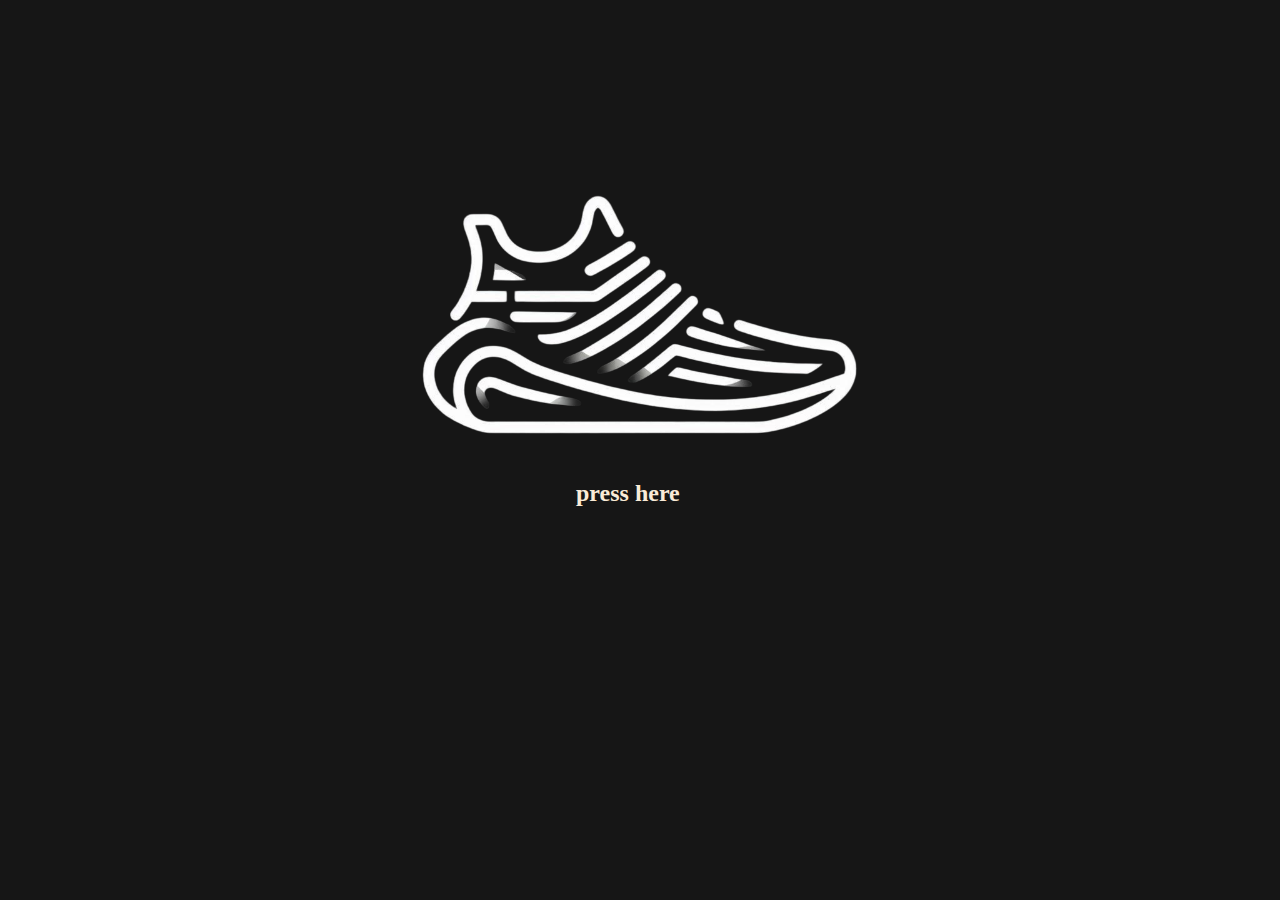
<file: index.html>
<!DOCTYPE html>
<html lang="en">
<head>
    <meta charset="UTF-8" />
    <title>Sneakerz</title>
    <meta name='keywords' content="Sneakers, shoes, shop">
    <meta name="descripcion" content="compra zapatillas originales">
    <style> body{background-color:#161616}</style>
    <link rel="stylesheet" href="style.css">
</head>
<body>
    <nav>
        <img src="imagenes/AAA.png" class="LOGO-INIT">
    </nav>
    <a href="principal.html" class="pass-to-main">            
        <h2>press here</h2>
    </a>
</body>
</html>
</file>
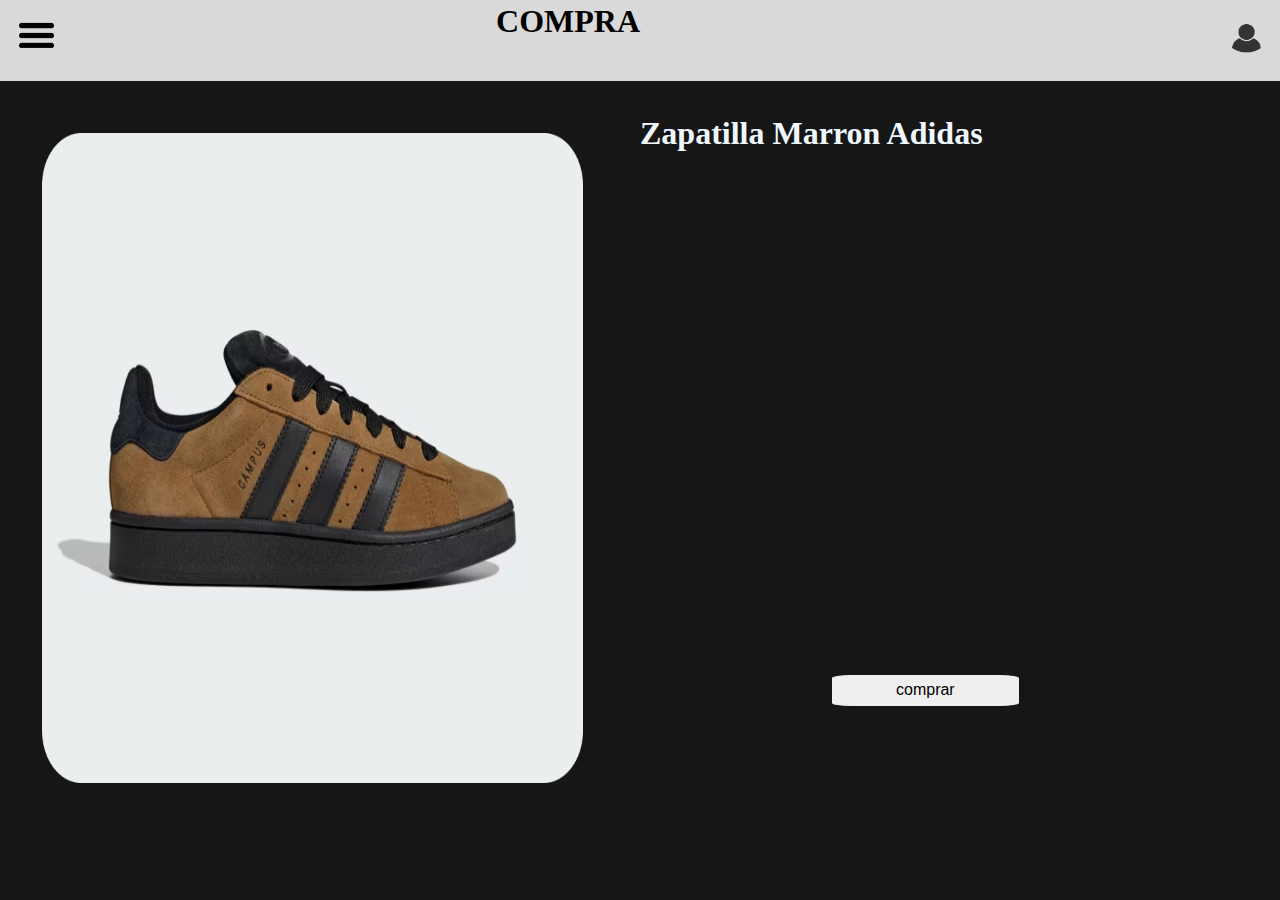
<file: compra-men.html>
<!DOCTYPE html>
<html lang="en">
<head>
    <meta charset="UTF-8" />
    <style> body{background-color:#161616}</style>
    <link rel="stylesheet" href="style.css">
</head>
<body>
    <header>
        <img src="imagenes/image copy 2.png" class="BARRADEMIERDA">
        <div class="MENU">
            <input type="checkbox" id="Categories" class="MENUIMPUT">
            <label class="LABELMENU" for="Categories"> <img class="RAYAS" src="imagenes/3-rayas-ajustes.png"> </label>
            <ul class="ULMENU">
                <li class="LIMENU">
                    <input type="button" value="HOME" class="BOTON" onclick="window.location.href='principal.html';">
                </li>
                <li class="LIMENU">
                    <input type="button" value="MEN" class="BOTON" onclick="window.location.href='MEN.html';">
                </li>
                <li class="LIMENU">
                    <input type="button" value="WOMEN" class="BOTON" onclick="window.location.href='WOMEN.html';">
                </li>
                <li class="LIMENU">
                    <input type="button" value="NEW" class="BOTON" onclick="window.location.href='NEW.html';">
                </li>
            </ul>
        </div>
        <h1 class="text-men">COMPRA</h1>
        <img src="imagenes/imagen-perfil.png" class="CUENTA"> 
        <div class="COMPRA-ZM">
            <img src="imagenes/zapatilla-marron-adidas.png" class="COMPRA-ZM">
        </div>
        <H2 class="TEXT-ZM">
            Zapatilla Marron Adidas
        </H2>
        <BUTTon class="BUTTON">comprar</BUTTon>
    </header>
</body>
</html>
</file>
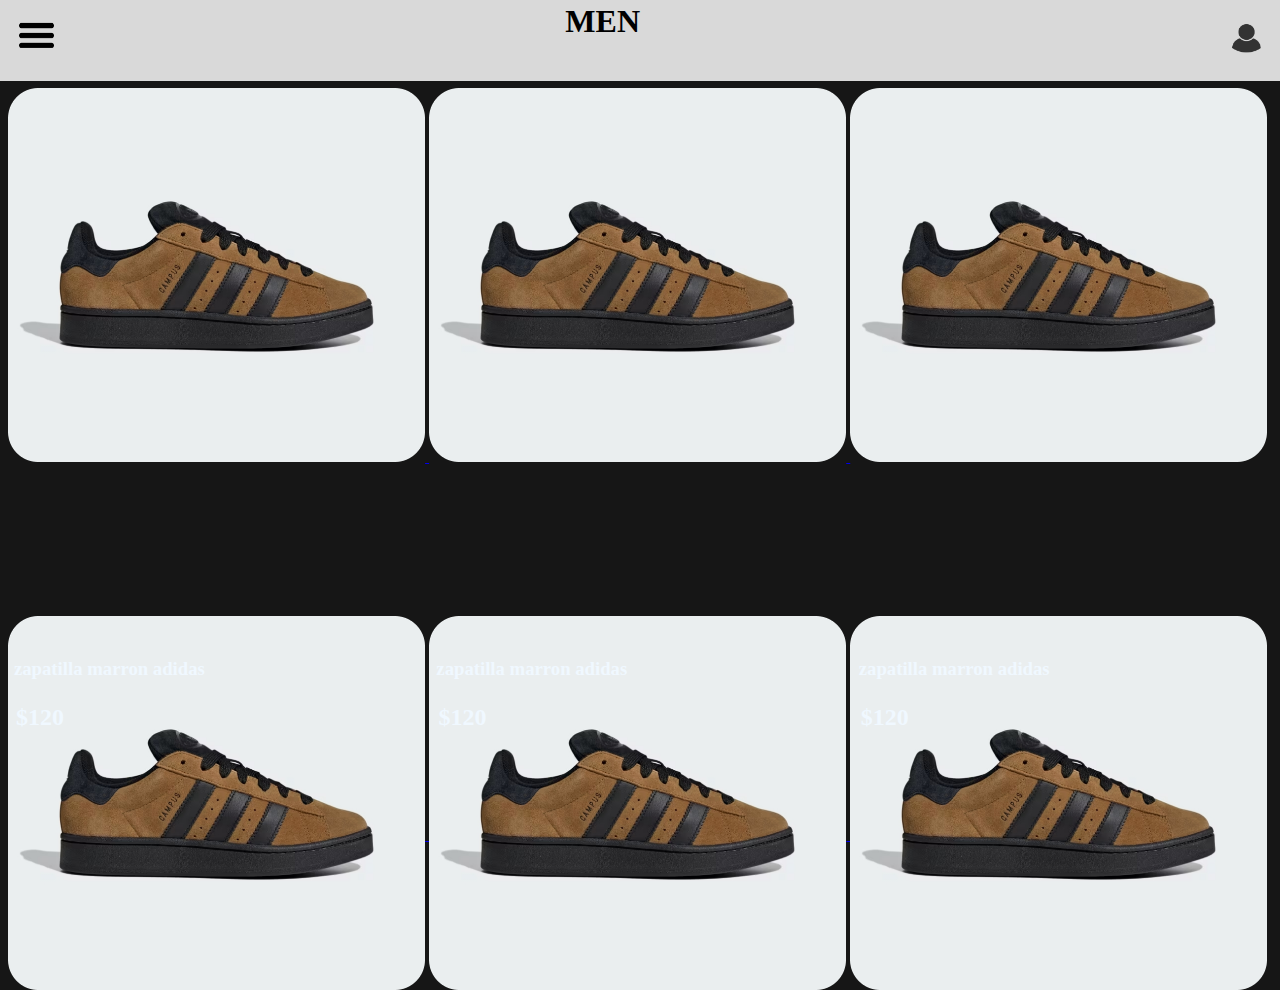
<file: men.html>
<!DOCTYPE html>
<html lang="en">
<head>
    <meta charset="UTF-8" />
    <style> body{background-color:#161616}</style>
    <link rel="stylesheet" href="style.css">
</head>
<body>
    <header>
        <img src="imagenes/image copy 2.png" class="BARRADEMIERDA">
        <div class="MENU">
            <input type="checkbox" id="Categories" class="MENUIMPUT">
            <label class="LABELMENU" for="Categories"> <img class="RAYAS" src="imagenes/3-rayas-ajustes.png"> </label>
            <ul class="ULMENU">
                <li class="LIMENU">
                    <input type="button" value="HOME" class="BOTON" onclick="window.location.href='principal.html';">
                </li>
                <li class="LIMENU">
                    <input type="button" value="WOMEN" class="BOTON" onclick="window.location.href='women.html';">
                </li>
                <li class="LIMENU">
                    <input type="button" value="NEWS" class="BOTON" onclick="window.location.href='news.html';">
                </li>
            </ul>
        </div>
        <h1 class="text-men">MEN</h1>
        <img src="imagenes/imagen-perfil.png" class="CUENTA">      
    </header>
    <div>
        <a href="compra-men.html">            
            <img src="imagenes/zapatilla-marron-adidas.png" class="line-1">
            <img src="imagenes/zapatilla-marron-adidas.png" class="line-1">
            <img src="imagenes/zapatilla-marron-adidas.png" class="line-1">
            <img src="imagenes/zapatilla-marron-adidas.png" class="line-2">
            <img src="imagenes/zapatilla-marron-adidas.png" class="line-2">        
            <img src="imagenes/zapatilla-marron-adidas.png" class="line-2">
        </a>

    </div>
    <div>
        <h3 class="ZAPA-MEN">
            zapatilla marron adidas
        </h3>
        <h2 class="PRICE-MEN">
            $120
        </h2>
    </div>
    <div>
        <h3 class="ZAPA-MEN-2">
            zapatilla marron adidas
        </h3>
        <h2 class="PRICE-MEN-2">
            $120
        </h2>
    </div>
    <div>
        <h3 class="ZAPA-MEN-3">
            zapatilla marron adidas
        </h3>
        <h2 class="PRICE-MEN-3">
            $120
        </h2>
    </div>
</body>
</html>
</file>
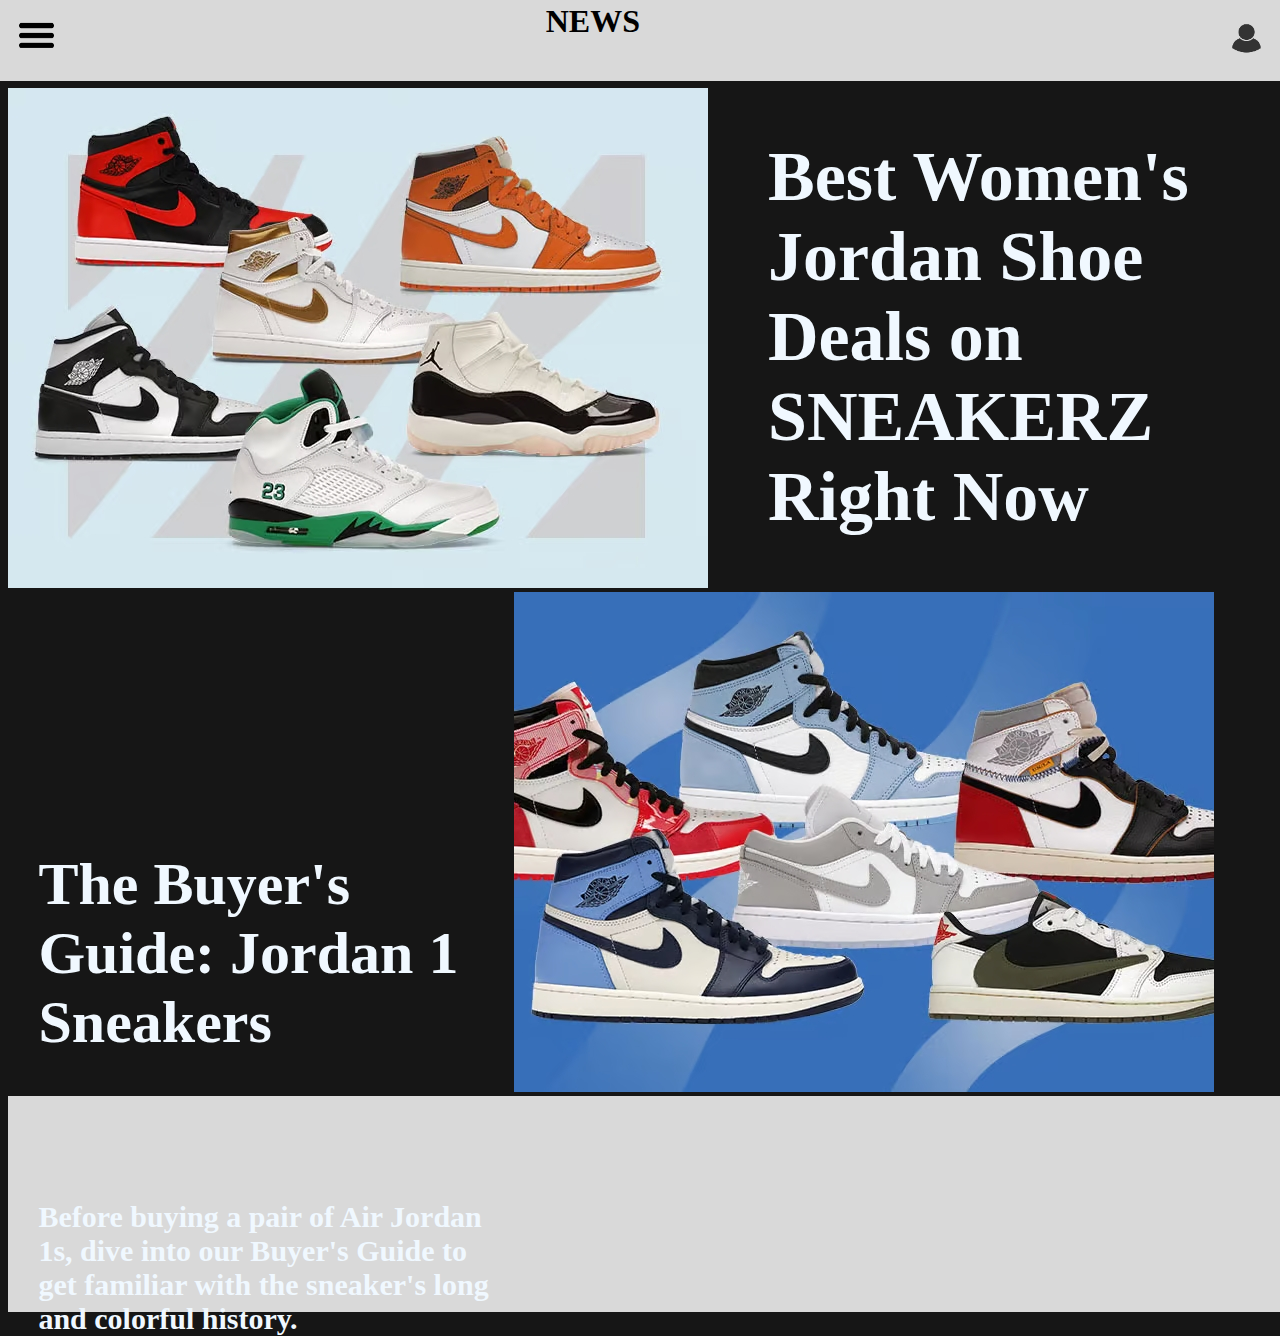
<file: news.html>
<!DOCTYPE html>
<html lang="en">
<head>
    <meta charset="UTF-8" />
    <style> body{background-color:#161616}</style>
    <link rel="stylesheet" href="style.css">
</head>
<body>
    <header>
        <img src="imagenes/image copy 2.png" class="BARRADEMIERDA">
        <div class="MENU">
            <input type="checkbox" id="Categories" class="MENUIMPUT">
            <label class="LABELMENU" for="Categories"> <img class="RAYAS" src="imagenes/3-rayas-ajustes.png"> </label>
            <ul class="ULMENU">
                <li class="LIMENU">
                    <input type="button" value="HOME" class="BOTON" onclick="window.location.href='principal.html';">
                </li>
                <li class="LIMENU">
                    <input type="button" value="MEN" class="BOTON" onclick="window.location.href='men.html';">
                </li>
                <li class="LIMENU">
                    <input type="button" value="WOMEN" class="BOTON" onclick="window.location.href='women.html';">
                </li>
            </ul>
        </div>
        <img src="imagenes/imagen-perfil.png" class="CUENTA">
        <h1 class="text-men">NEWS</h1>
    </header>

    <div class="IMG-NEW">
    <img src="imagenes/BestDealsWomensJordans_blog-Thumb.jpg" alt="">
    </div>

    <div>
        <img  class="IMG-NEW3" src="imagenes/EditorialJordan1BuyerGuide_blog-Thumb.jpg" >
    </div>

    <h1 class="TEXT-NEW2">The Buyer's Guide: Jordan 1 Sneakers</h1>
    <h3 class="TEXT-NEW3">Before buying a pair of Air Jordan 1s, dive into our Buyer's Guide to get familiar with the sneaker's long and colorful history.</h3>
    <img src="imagenes/image copy 2.png" class="SEPARADOR">
    <h1 class="TEXT-NEW"> Best Women's Jordan Shoe Deals on SNEAKERZ Right Now</h1> 
</body>
</html>
</file>
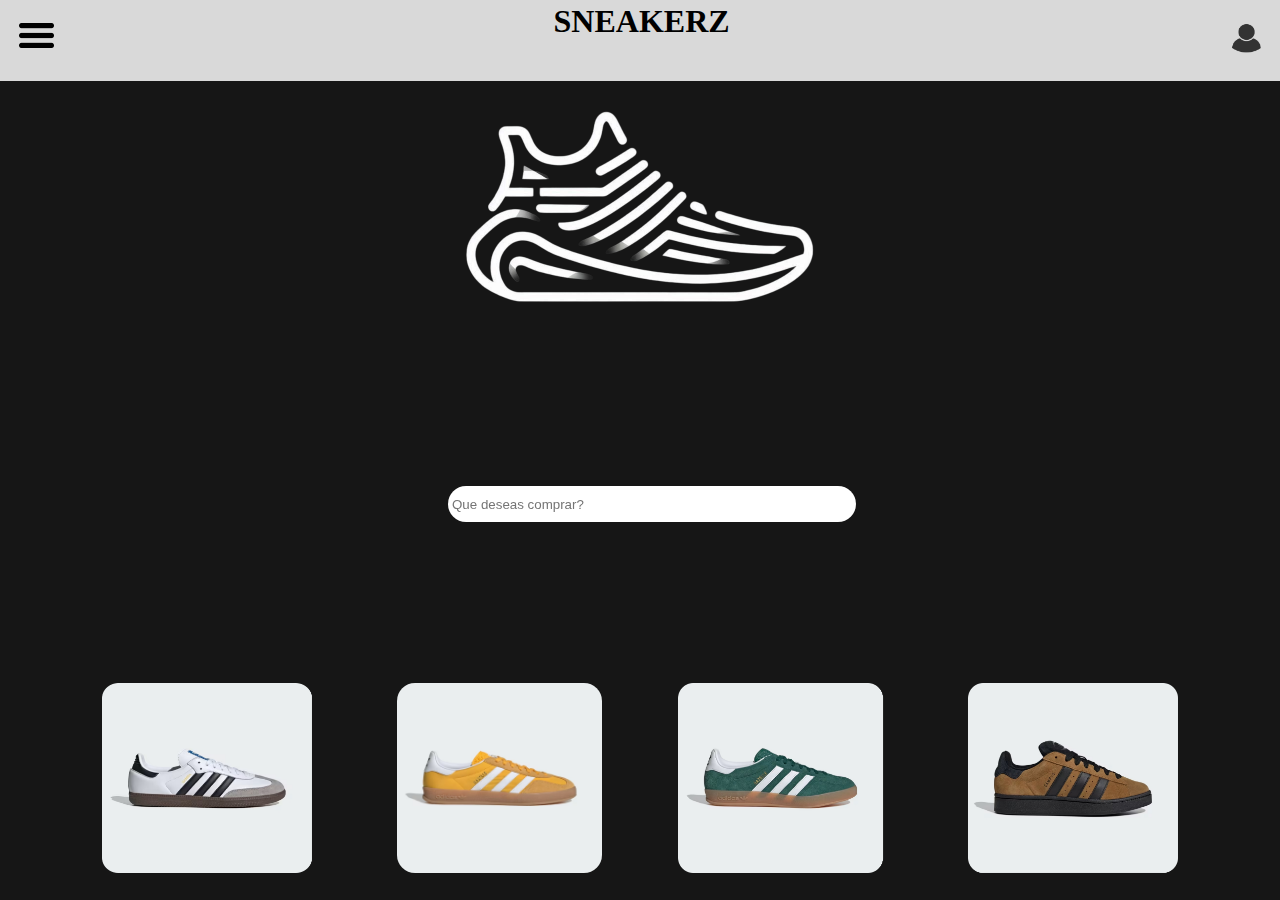
<file: principal.html>
<!DOCTYPE html>
<html>
<head>
    <meta charset="UTF-8" />
    <style> body{background-color:#161616}</style>
    <link rel="stylesheet" href="style.css">
</head>
    <body>
        <header>
            
            <img src="imagenes/image copy 2.png" class="BARRADEMIERDA">

                <!-- <div class="MENU">
                    <input type="checkbox" id="Categories" class="MENUIMPUT">
                        <label class="LABELMENU" for="Categories"> ☰ </label>
                            <ul class="ULMENU">
                                <li class="LIMENU" ><input type="button" value="MEN" class="BOTON" ></li>
                                <li class="LIMENU"><input type="button" value="WOMEN" class="BOTON"></li>
                                <li class="LIMENU"><input type="button" value="NEWS" class="BOTON"></li>
                            </ul>
                </div> -->

                <div class="MENU">
                    <input type="checkbox" id="Categories" class="MENUIMPUT">
                    <label class="LABELMENU" for="Categories"> <img class="RAYAS" src="imagenes/3-rayas-ajustes.png"> </label>
                    <ul class="ULMENU">
                        <li class="LIMENU">
                            <input type="button" value="MEN" class="BOTON" onclick="window.location.href='men.html';">
                        </li>
                        <li class="LIMENU">
                            <input type="button" value="WOMEN" class="BOTON" onclick="window.location.href='women.html';">
                        </li>
                        <li class="LIMENU">
                            <input type="button" value="NEWS" class="BOTON" onclick="window.location.href='news.html';">
                        </li>
                    </ul>
                </div> 

                <img src="imagenes/imagen-perfil.png" class="CUENTA">
            <img src="imagenes/AAA.png" class="LOGOMAIN">  
            <h1 class="text-principal">SNEAKERZ</h1>     
        </header>
        
            <main>
            <div class="BUSQUEDA">
                <input type="text" placeholder="Que deseas comprar?" class="BUSQUEDA">
            </div>
            <div class="PRODUCTOS">        
                <img src="imagenes\zapatilla-zamba-adidas.png" class="zapatillablanca">
                    
                <img src="imagenes/zapatilla-marron-adidas.png" class="zapatillamarron">
                    
                <img src="imagenes/zapatilla-verde-adidas.png" class="zapatillaverde">
                
                <img src="imagenes/Zapatillas_Gazelle_Indoor_Amarillo_IE6606_01_standard.jpg" class="zapatillaamarilla">
                    
        
            
        </main>
    </body>
</html>
</file>
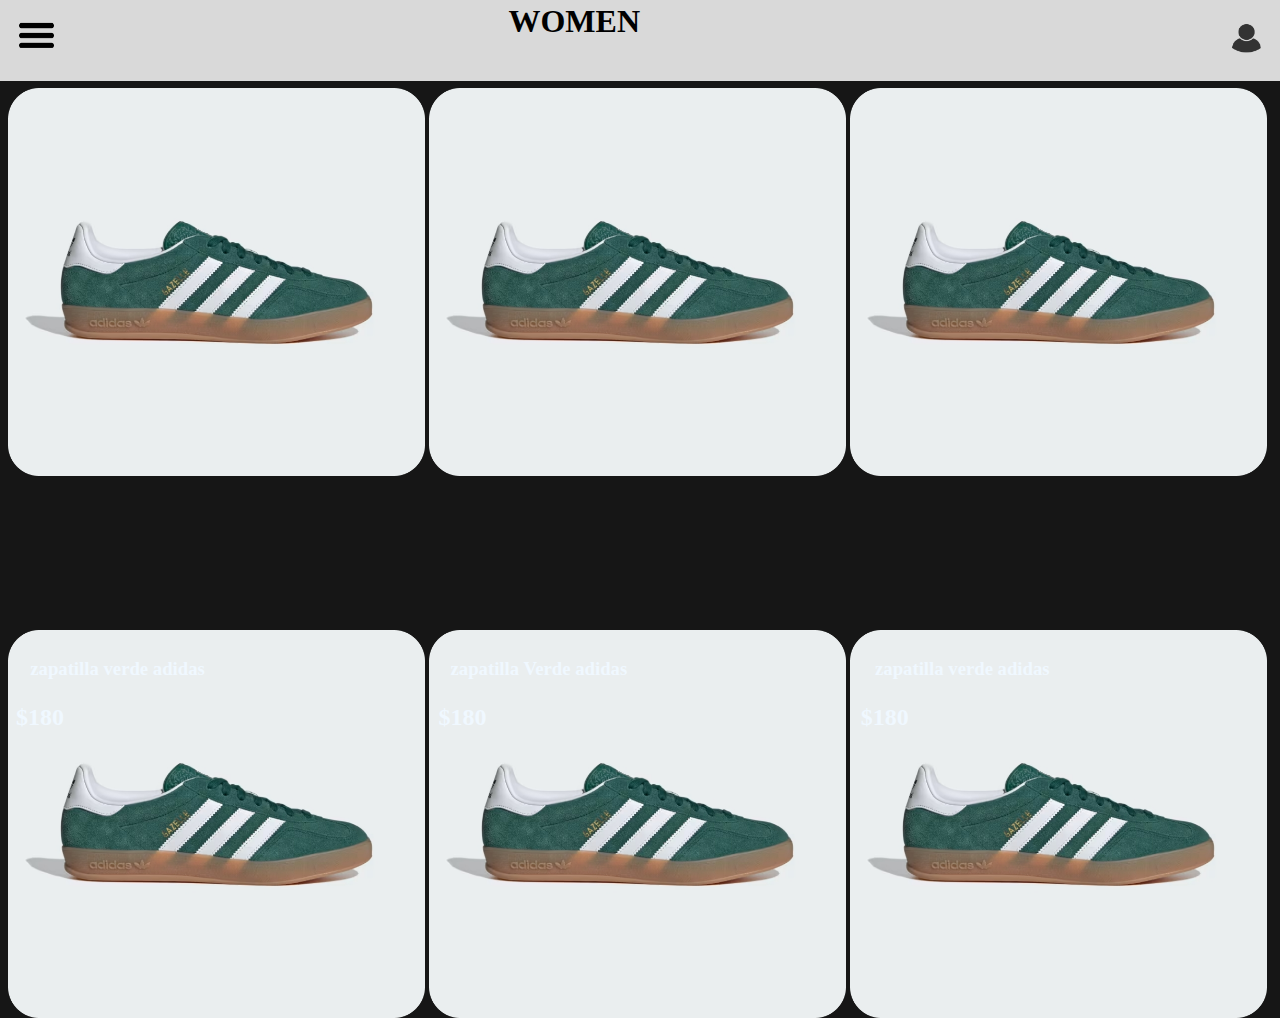
<file: women.html>
<!DOCTYPE html>
<html lang="en">
<head>
    <meta charset="UTF-8" />
    <style> body{background-color:#161616}</style>
    <link rel="stylesheet" href="style.css">
</head>
<body>
    <header>
        <img src="imagenes/image copy 2.png" class="BARRADEMIERDA">
        <div class="MENU">
            <input type="checkbox" id="Categories" class="MENUIMPUT">
            <label class="LABELMENU" for="Categories"> <img class="RAYAS" src="imagenes/3-rayas-ajustes.png"> </label>
            <ul class="ULMENU">
                <li class="LIMENU">
                    <input type="button" value="HOME" class="BOTON" onclick="window.location.href='principal.html';">
                </li>
                <li class="LIMENU">
                    <input type="button" value="MEN" class="BOTON" onclick="window.location.href='men.html';">
                </li>
                <li class="LIMENU">
                    <input type="button" value="NEWS" class="BOTON" onclick="window.location.href='news.html';">
                </li>
            </ul>
        </div>
        <img src="imagenes/imagen-perfil.png" class="CUENTA">
        <h1 class="text-men">WOMEN</h1>
    </header>
    <div></div>
        <img src="imagenes/zapatilla-verde-adidas.png" class="line-1">
        <img src="imagenes/zapatilla-verde-adidas.png" class="line-1">
        <img src="imagenes/zapatilla-verde-adidas.png" class="line-1">
        <img src="imagenes/zapatilla-verde-adidas.png" class="line-2">
        <img src="imagenes/zapatilla-verde-adidas.png" class="line-2">        
        <img src="imagenes/zapatilla-verde-adidas.png" class="line-2">
    </div>
    <div>
        <h3 class="ZAPA-MEN">
            zapatilla verde adidas
        </h3>
        <h2 class="PRICE-MEN">
            $180
        </h2>
    </div>
    <div>
        <h3 class="ZAPA-MEN-2">
            zapatilla Verde adidas
        </h3>
        <h2 class="PRICE-MEN-2">
            $180
        </h2>
    </div>
    <div>
        <h3 class="ZAPA-MEN-3">
            zapatilla verde adidas
        </h3>
        <h2 class="PRICE-MEN-3">
            $180
        </h2>
    </div>
</body>
</html>
</file>
<file: style.css>
.BARRADEMIERDA{
    position: absolute;
    width: 100%;
    margin-top: 0;
    margin: 0;
    top: 0;
    left: 0;
    height: 9%;

}
.TEXT-NEW3{
    color: black;
    font-size: 190%;
    position: absolute;
    right: 10%;
    left: 10%;
    top: 100%;
} 


.LOGO-INIT {
    color: black;
    width: 50%;
    text-align: center;
    position: absolute;
    right: 25%;
    top: 0%;
}

.pass-to-main {
    top: 460px;
    position: absolute;   
    left: 45%;
    text-decoration: none;
    color: antiquewhite;
}


.LOGOMAIN {
    color: black;
    width: 40%;
    text-align: center;
    position: absolute;
    right: 30%;
    top: -5%;
}
.zapatillablanca {
    width: 210px;
    height: 190px;
    bottom: 3%;
    position: fixed;   
    left: 8%;
    

}

.zapatillaamarilla {
    width: 205px;
    height: 190px;
    bottom: 3%;
    position: fixed;   
    left: 31%;
    border-radius: 18px;
    

}

.zapatillaverde {
    width: 205px;
    height: 190px;
    bottom: 3%;
    position: fixed;
    right: 31%;
}

.zapatillamarron{
    width: 210px;
    height: 190px;
    bottom: 3%;
    position: fixed;
    right: 8%;
    
    }

.RAYAS{
    width: 35px;
    height: 25px;
    position: fixed;
    z-index: 10;
    background-color: transparent;
    color: transparent;
    border-color: transparent;
    top: 2.5%;
    left:1.5%
}

.CUENTA{
    color: #000000;
    width: 30px;
    height: 30px;
    position: absolute;
    z-index: 10;
    background-color: transparent;
    color: transparent;
    border-color: transparent;
    top: 2.5%;
    right:1.5%

}

.BUSQUEDA{
    width: 400px;
    height: 30px;
    top: 54%;
    left: 35%;
    position: fixed;
    border-radius: 18px;
    border-color: transparent ;
}


.MENU {
    border-radius: 18px;
    position: relative;
    width: 40px;
    height: 80px;
    top: -30px;
    left:-10px;
}

.MENUIMPUT:checked  ~ .ULMENU{
    border-radius: 18px;
    display:block;
}
.MENUIMPUT {
    border-radius: 18px;
    display: none;
}
.LABELMENU {
    border-radius: 18px;
    color: rgb(0, 0, 0);
    border-color: transparent;
    display: inline-block;
    width: 60px;
    height: 40px;
    line-height: 50 px;
    font-weight: bold;
    text-align: center;
    user-select: none;
    position: relative;
    font-size: 40px;
    top: 25%;
    left: 1px;
    margin-top: 1%;
    cursor: pointer;
}

.Categories:checked ~ .LABELMENU{
    border-radius: 18px;
    background:rgb(0, 0, 0);
    color: #000000;
}
.ULMENU{
    border-radius: 18px;
    display: none;
    position: relative; 
    top: 30px; 
    left: 0; 
    margin: 0; 
    padding:0px;
    width: 200px;
    margin: left 0px;
    z-index: 10;
    } 

.line-1{
    width: 33%;
    height: 20%;
    left: auto;
    top: auto;

}

.line-2{
    position: relative;
    width: 33%;
    height: 20%;
    left: auto;
    top: 150px;

}

.text-men{
    position: absolute;
    right: 50%;
    top: -2%;
}

.text-principal{
    position: absolute;
    right: 43%;
    top: -2%;
}


.ZAPA-MEN{
    color: aliceblue;
    position: absolute;
    right: 84%;
    top: 71%;
}


.PRICE-MEN{
    color: aliceblue;
    position: absolute;
    right: 95%;
    top: 76%;
}

.ZAPA-MEN-2{
    color: aliceblue;
    position: absolute;
    right: 51%;
    top: 71%;
}

.PRICE-MEN-2{
    color: aliceblue;
    position: absolute;
    right: 62%;
    top: 76%;
}

.ZAPA-MEN-3{
    color: aliceblue;
    position: absolute;
    right: 18%;
    top: 71%;
}

.PRICE-MEN-3{
    color: aliceblue;
    position: absolute;
    right: 29%;
    top: 76%;
}

.IMG-NEW{
    left: 0%;
    top: 0%;
}
.TEXT-NEW{
    font-size: 70px;
    position: absolute;
    color: aliceblue;
    left: 60%;
    top: 10%;
}

.IMG-NEW3{
    position: relative;
    left: 40%;
    top: 0%;
}

.TEXT-NEW2{

    font-size: 60px;
    position: absolute;
    color: aliceblue;
    right: 60%; 
    left: 3%;
    top: 90%;
}

.TEXT-NEW3{
    font-size: 30px;
    position: absolute;
    color: aliceblue;
    right: 60%; 
    left: 3%;
    top: 130%;
}

.COMPRA-ZM{
    color: black;
    position: absolute;
    left: 2%;
    top: 8%;
    width: 65%;
    height: 85%;
}

.TEXT-ZM{
    font-size: 200%;
    color: aliceblue;
    position: relative; 
    left: 50%;
}

.BUTTON{
        position: absolute;
        color: #000000;
        border: none;
        border-radius: 10%;
        padding: 0.5% 5%;
        font-size: 100%;
        cursor: pointer;
        transition: background-color 0.3s ease, color 0.3s ease;
        top: 75%;
        left: 65%;
}
.BUTTON:hover {
        background-color: #333;
        color: #cac8c8;
}    
    /* size: 100%;
    position: absolute;
    border-radius: 15%;
    color: rgb(61, 59, 59);
    text-decoration-line: none;
    top: 70%;
    left: 70%; */
</file>
